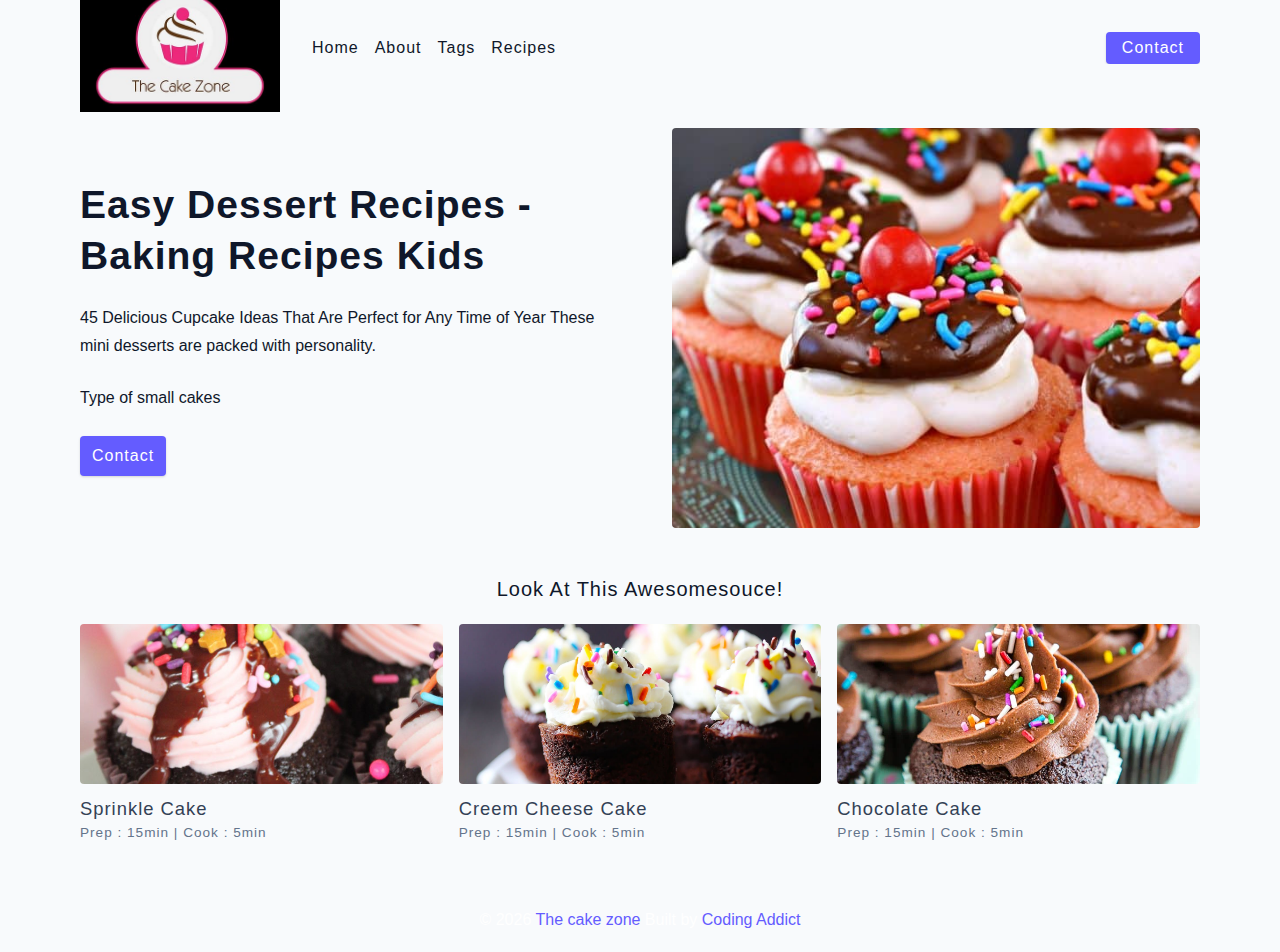
<file: about.html>
<!DOCTYPE html>
<html lang="en">
  <head>
    <meta charset="UTF-8" />
    <meta http-equiv="X-UA-Compatible" content="IE=edge" />
    <meta name="viewport" content="width=device-width, initial-scale=1.0" />
    <title>About || Final</title>
    <!-- favicon -->
    <link rel="shortcut icon" href="./assets/favicon.ico" type="image/x-icon" />
    <!-- normalize -->
    <link rel="stylesheet" href="./css/normalize.css" />
    <!-- font-awesome -->
    <link
      rel="stylesheet"
      href="https://cdnjs.cloudflare.com/ajax/libs/font-awesome/5.14.0/css/all.min.css"
    />
    <!-- main css -->
    <link rel="stylesheet" href="./css/main.css" />
  </head>
  <body>
    <!-- nav  -->
    <nav class="navbar">
      <div class="nav-center">
        <div class="nav-header">
          <a href="index.html" class="nav-logo">
            <img src="assets/logo.jpeg" alt="simply Cake Zone" />
          </a>
          <button class="nav-btn btn">
            <i class="fas fa-align-justify"></i>
          </button>
        </div>
        <div class="nav-links">
          <a href="index.html" class="nav-link"> home </a>
          <a href="about.html" class="nav-link"> about </a>
          <a href="tags.html" class="nav-link"> tags </a>
          <a href="recipes.html" class="nav-link"> recipes </a>

          <div class="nav-link contact-link">
            <a href="contact.html" class="btn"> contact </a>
          </div>
        </div>
      </div>
    </nav>
    <!-- end of nav -->
    <main class="page">
      <section class="about-page">
        <article>
          <h2>Easy Dessert Recipes - Baking Recipes Kids</h2>
          <p>
            45 Delicious Cupcake Ideas That Are Perfect for Any Time of Year
These mini desserts are packed with personality.
          </p>
          <p>
            Type of small cakes
          </p>
          <a href="contact.html" class="btn"> contact </a>
        </article>
        <!-- needs fixes -->
        <img
          src="./assets/about.jpeg"
          alt="Person Pouring Salt in Bowl"
          class="img about-img"
        />
      </section>
      <section class="featured-recipes">
        <h5 class="featured-title">Look At This Awesomesouce!</h5>
        <div class="recipes-list">
          <!-- single recipe -->
          <a href="single-recipe.html" class="recipe">
            <img
              src="./assets/recipes/recipe-1.jpg"
              class="img recipe-img"
              alt=""
            />
            <h5>Sprinkle cake</h5>
            <p>Prep : 15min | Cook : 5min</p>
          </a>
          <!-- end of single recipe -->
          <!-- single recipe -->
          <a href="single-recipe.html" class="recipe">
            <img
              src="./assets/recipes/recipe-2.jpeg"
              class="img recipe-img"
              alt=""
            />
            <h5>Creem cheese cake</h5>
            <p>Prep : 15min | Cook : 5min</p>
          </a>
          <!-- end of single recipe -->
          <!-- single recipe -->
          <a href="single-recipe.html" class="recipe">
            <img
              src="./assets/recipes/recipe-3.jpeg"
              class="img recipe-img"
              alt=""
            />
            <h5>chocolate cake</h5>
            <p>Prep : 15min | Cook : 5min</p>
          </a>
          <!-- end of single recipe -->
        </div>
      </section>
    </main>
    <!-- footer -->
    <footer class="page-footer">
      <p>
        &copy; <span id="date"></span>
        <span class="footer-logo">The cake zone</span> Built by
        <a href="https://www.johnsmilga.com/">Coding Addict</a>
      </p>
    </footer>
    <script src="./js/app.js"></script>
  </body>
</html>
</file>
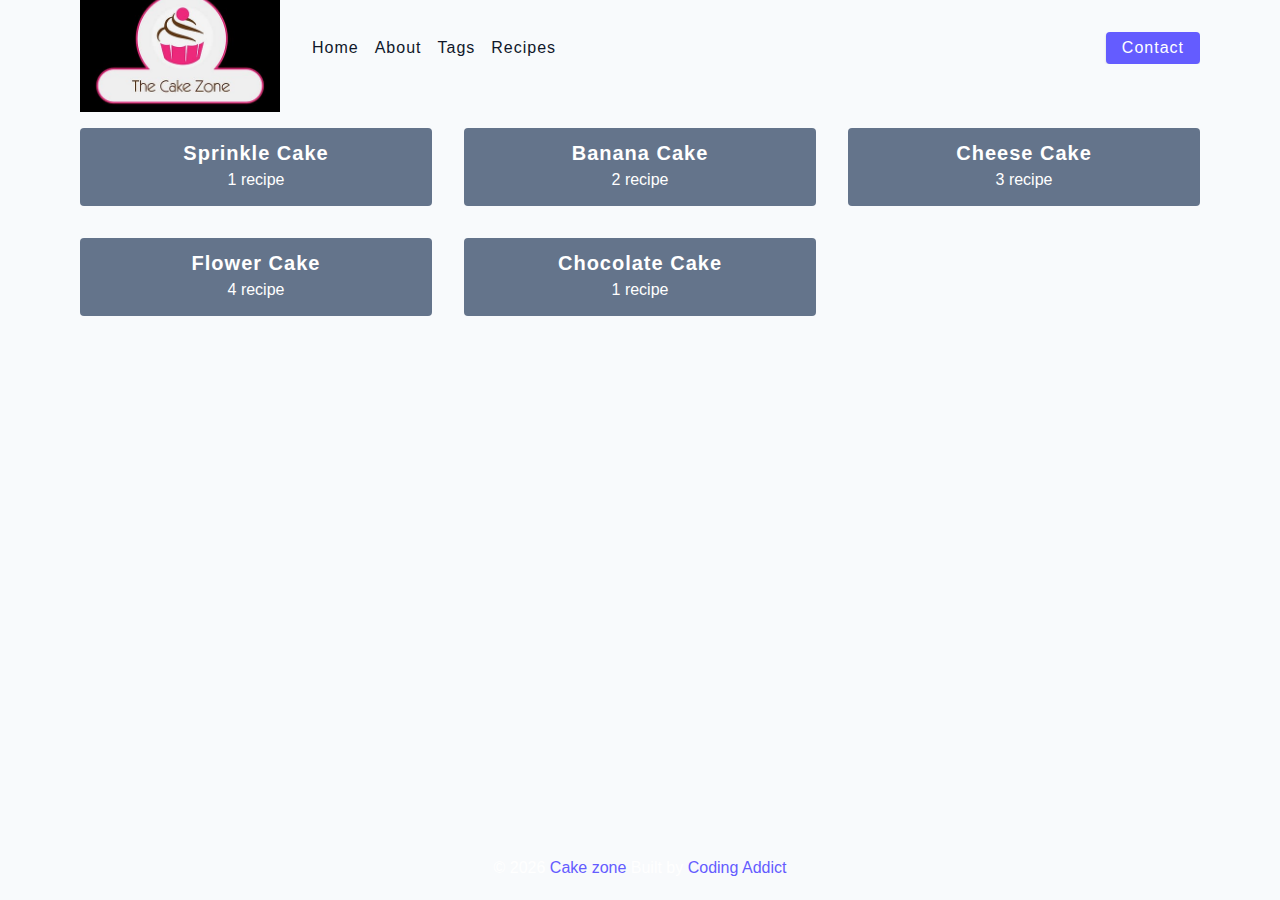
<file: tags.html>
<!DOCTYPE html>
<html lang="en">
  <head>
    <meta charset="UTF-8" />
    <meta http-equiv="X-UA-Compatible" content="IE=edge" />
    <meta name="viewport" content="width=device-width, initial-scale=1.0" />
    <title>yummy foodz</title>
    <!-- favicon -->
    <link rel="shortcut icon" href="./assets/favicon.ico" type="image/x-icon" />
    <!-- normalize -->
    <link rel="stylesheet" href="./css/normalize.css" />
    <!-- font-awesome -->
    <link
      rel="stylesheet"
      href="https://cdnjs.cloudflare.com/ajax/libs/font-awesome/5.14.0/css/all.min.css"
    />
    <!-- main css -->
    <link rel="stylesheet" href="./css/main.css" />
  </head>
  <body>
    <!-- nav  -->
    <nav class="navbar">
      <div class="nav-center">
        <div class="nav-header">
          <a href="index.html" class="nav-logo">
            <img src="assets/logo.jpeg" alt="Cake Zone" />
          </a>
          <button class="nav-btn btn">
            <i class="fas fa-align-justify"></i>
          </button>
        </div>
        <div class="nav-links">
          <a href="index.html" class="nav-link"> home </a>
          <a href="about.html" class="nav-link"> about </a>
          <a href="tags.html" class="nav-link"> tags </a>
          <a href="recipes.html" class="nav-link"> recipes </a>

          <div class="nav-link contact-link">
            <a href="contact.html" class="btn"> contact </a>
          </div>
        </div>
      </div>
    </nav>
    <!-- end of nav -->
    <main class="page">
         <section class="tags-wrapper">
          <!-- single tag -->
              <a href="tag-template.html" class="tag">
                <h5>Sprinkle Cake</h5>
                <p>1 recipe</p>
              </a>
            <!-- end of single tag -->
          <!-- single tag -->
              <a href="tag-template.html" class="tag">
                <h5>Banana cake</h5>
                <p>2 recipe</p>
              </a>
            <!-- end of single tag -->
          <!-- single tag -->
              <a href="tag-template.html" class="tag">
                <h5> cheese Cake</h5>
                <p>3 recipe</p>
              </a>
            <!-- end of single tag -->
          <!-- single tag -->
              <a href="tag-template.html" class="tag">
                <h5>Flower cake</h5>
                <p>4 recipe</p>
              </a>
            <!-- end of single tag -->
          <!-- single tag -->
              <a href="tag-template.html" class="tag">
                <h5>Chocolate cake</h5>
                <p>1 recipe</p>
              </a>
            <!-- end of single tag -->
        </section>
    </main>
    <!-- footer -->
    <footer class="page-footer">
      <p>
        &copy; <span id="date"></span>
        <span class="footer-logo">Cake zone</span> Built by
        <a href="https://www.johnsmilga.com/">Coding Addict</a>
      </p>
    </footer>
    <script src="./js/app.js"></script>
  </body>
</html>
</file>
<file: css/main.css>
*,
::after,
::before {
  box-sizing: border-box;
}
/* fonts */

@import url('https://fonts.googleapis.com/css2?family=Roboto:wght@400;500;600&family=Montserrat&display=swap');
html {
  font-size: 100%;
} /*16px*/

:root {
  /* colors */
  --primary-100: #e2e0ff;
  --primary-200: #c1beff;
  --primary-300: #a29dff;
  --primary-400: #837dff;
  --primary-500: #645cff;
  --primary-600: #504acc;
  --primary-700: #3c3799;
  --primary-800: #282566;
  --primary-900: #141233;

  /* grey */
  --grey-50: #f8fafc;
  --grey-100: #f1f5f9;
  --grey-200: #e2e8f0;
  --grey-300: #cbd5e1;
  --grey-400: #94a3b8;
  --grey-500: #64748b;
  --grey-600: #475569;
  --grey-700: #334155;
  --grey-800: #1e293b;
  --grey-900: #0f172a;
  /* rest of the colors */
  --black: #222;
  --white: #fff;
  --red-light: #f8d7da;
  --red-dark: #842029;
  --green-light: #d1e7dd;
  --green-dark: #0f5132;

  /* fonts  */
  --headingFont: 'Roboto', sans-serif;
  --bodyFont: 'Nunito', sans-serif;
  --smallText: 0.7em;
  /* rest of the vars */
  --backgroundColor: var(--grey-50);
  --textColor: var(--grey-900);
  --borderRadius: 0.25rem;
  --letterSpacing: 1px;
  --transition: 0.3s ease-in-out all;
  --max-width: 1120px;
  --fixed-width: 600px;

  /* box shadow*/
  --shadow-1: 0 1px 3px 0 rgba(0, 0, 0, 0.1), 0 1px 2px 0 rgba(0, 0, 0, 0.06);
  --shadow-2: 0 4px 6px -1px rgba(0, 0, 0, 0.1),
    0 2px 4px -1px rgba(0, 0, 0, 0.06);
  --shadow-3: 0 10px 15px -3px rgba(0, 0, 0, 0.1),
    0 4px 6px -2px rgba(0, 0, 0, 0.05);
  --shadow-4: 0 20px 25px -5px rgba(0, 0, 0, 0.1),
    0 10px 10px -5px rgba(0, 0, 0, 0.04);
}

body {
  background: var(--backgroundColor);
  font-family: var(--bodyFont);
  font-weight: 400;
  line-height: 1.75;
  color: var(--textColor);
}

p {
  margin-top: 0;
  margin-bottom: 1.5rem;
  max-width: 40em;
}

h1,
h2,
h3,
h4,
h5 {
  margin: 0;
  margin-bottom: 1.38rem;
  font-family: var(--headingFont);
  font-weight: 400;
  line-height: 1.3;
  text-transform: capitalize;
  letter-spacing: var(--letterSpacing);
}

h1 {
  margin-top: 0;
  font-size: 3.052rem;
}

h2 {
  font-size: 2.441rem;
}

h3 {
  font-size: 1.953rem;
}

h4 {
  font-size: 1.563rem;
}

h5 {
  font-size: 1.25rem;
}

small,
.text-small {
  font-size: var(--smallText);
}

a {
  text-decoration: none;
}
ul {
  list-style-type: none;
  padding: 0;
}

.img {
  width: 100%;
  display: block;
  object-fit: cover;
}
/* buttons */

.btn {
  cursor: pointer;
  color: var(--white);
  background: var(--primary-500);
  border: transparent;
  border-radius: var(--borderRadius);
  letter-spacing: var(--letterSpacing);
  padding: 0.375rem 0.75rem;
  box-shadow: var(--shadow-1);
  transition: var(--transtion);
  text-transform: capitalize;
  display: inline-block;
}
.btn:hover {
  background: var(--primary-700);
  box-shadow: var(--shadow-3);
}
.btn-hipster {
  color: var(--primary-500);
  background: var(--primary-200);
}
.btn-hipster:hover {
  color: var(--primary-200);
  background: var(--primary-700);
}
.btn-block {
  width: 100%;
}

/* alerts */
.alert {
  padding: 0.375rem 0.75rem;
  margin-bottom: 1rem;
  border-color: black;
  border-radius: var(--borderRadius);
}

.alert-danger {
  color: var(--red-dark);
  background: var(--red-light);
}
.alert-success {
  color: var(--green-dark);
  background: var(--green-light);
}
/* form */

.form {
  width: 90vw;
  max-width: var(--fixed-width);
  background: var(--white);
  border-radius: var(--borderRadius);
  box-shadow: var(--shadow-2);
  padding: 2rem 2.5rem;
  margin: 3rem auto;
}
.form-label {
  display: block;
  font-size: var(--smallText);
  margin-bottom: 0.5rem;
  text-transform: capitalize;
  letter-spacing: var(--letterSpacing);
}
.form-input,
.form-textarea {
  width: 100%;
  padding: 0.375rem 0.75rem;
  border-radius: var(--borderRadius);
  background: var(--backgroundColor);
  border: 1px solid var(--grey-200);
}

.form-row {
  margin-bottom: 1rem;
}

.form-textarea {
  height: 7rem;
}
::placeholder {
  font-family: inherit;
  color: var(--blue-400);
}
.form-alert {
  color: var(--red-dark);
  letter-spacing: var(--letterSpacing);
  text-transform: capitalize;
}
/* alert */

@keyframes spinner {
  to {
    transform: rotate(360deg);
  }
}

.loading {
  width: 6rem;
  height: 6rem;
  border: 5px solid var(--blue-400);
  border-radius: 50%;
  border-top-color: var(--primary-500);
  animation: spinner 0.6s linear infinite;
}
.loading {
  margin: 0 auto;
}
/* title */

.title {
  text-align: center;
}

.title-underline {
  background: var(--primary-500);
  width: 7rem;
  height: 0.25rem;
  margin: 0 auto;
  margin-top: -1rem;
}

/*
=============== 
Navbar
===============
*/

.navbar {
  display: flex;
  align-items: center;
  justify-content: center;
}
.nav-center {
  width: 90vw;
  max-width: var(--max-width);
}
.nav-header {
  height: 6rem;
  display: flex;
  justify-content: space-between;
  align-items: center;
}
.nav-header img {
  width: 200px;
}
.nav-logo {
  display: flex;
  align-items: flex-end;
}

.nav-btn {
  padding: 0.15rem 0.75rem;
}
.nav-btn i {
  font-size: 1.25rem;
}
.nav-links {
  height: 0;
  overflow: hidden;
  display: flex;
  flex-direction: column;
  transition: var(--transition);
}
.show-links {
  height: 23.9375rem;
}

.nav-link {
  display: block;
  text-align: center;
  font-size: 1.25rem;
  text-transform: capitalize;
  color: var(--blue-900);
  letter-spacing: var(--letterSpacing);
  padding: 1rem 0;
  border-top: 1px solid var(--grey-500);
  transition: var(--transition);
}
.nav-link:hover {
  color: var(--primary-500);
}

.contact-link a {
  padding: 0.15rem 1rem;
}

@media screen and (min-width: 992px) {
  .navbar {
    height: 6rem;
  }
  .nav-center {
    display: flex;
    align-items: center;
  }
  .nav-header {
    padding: 0;
    margin-right: 2rem;
    height: auto;
  }

  .nav-btn {
    display: none;
  }
  .nav-links {
    height: auto !important;
    flex-direction: row;
    align-items: center;
    width: 100%;
  }
  .nav-link {
    padding: 0;
    border-top: none;
    margin-right: 1rem;
    font-size: 1rem;
  }
  .contact-link {
    margin-right: 0;
    margin-left: auto;
  }
}
/*
=============== 
Page
===============
*/

.page {
  width: 90vw;
  max-width: var(--max-width);
  margin: 0 auto;
}
.page {
  padding-top: 2rem;
  min-height: calc(100vh - (6rem + 4rem));
}
/*
=============== 
Footer
===============
*/

.page-footer {
  text-align: center;
  height: 4rem;
  display: flex;
  align-items: center;
  justify-content: center;
  background: var(--pink);
  color: var(--white);
}
.page-footer h5 {
  margin-top: 0;
  margin-bottom: 0;
}
.page-footer p {
  margin-bottom: 0;
}
.page-footer .footer-logo,
.page-footer a {
  color: var(--primary-500);
}
/*
=============== 
Hero
===============
*/

.hero {
  height: 40vh;
  position: relative;
  margin-bottom: 2rem;
  background: url('../assets/main.jpeg') center/cover no-repeat;
  border-radius: var(--borderRadius);
}
.hero-container {
  position: absolute;
  top: 0;
  left: 0;
  width: 100%;
  height: 100%;
  display: flex;
  align-items: center;
  justify-content: center;
  background: rgba(0, 0, 0, 0.4);
  border-radius: var(--borderRadius);
}
.hero-text {
  color: var(--white);
  text-align: center;
}

@media only screen and (min-width: 768px) {
  .hero-text h1 {
    font-size: 4rem;
    margin-bottom: 0;
  }
}

/*
=============== 
Recipes 
===============
*/

.recipes-container {
  display: grid;
  gap: 2rem 1rem;
}

.recipes-list {
  display: grid;
  gap: 2rem 1rem;
  padding-bottom: 3rem;
}
.tags-container {
  order: 1;
  display: flex;
  flex-direction: column;
  padding-bottom: 3rem;
  /* background: blue; */
}
.tags-container h4 {
  margin-bottom: 0.5rem;
  font-weight: 500;
}
.tags-list {
  display: grid;
  grid-template-columns: 1fr 1fr 1fr;
}
.tags-list a {
  text-transform: capitalize;
  display: block;
  color: var(--grey-500);
  transition: var(--transition);
}
.tags-list a:hover {
  color: var(--primary-500);
}
.recipe {
  display: block;
}
.recipe-img {
  height: 15rem;
  border-radius: var(--borderRadius);
  margin-bottom: 1rem;
}
.recipe h5 {
  margin-bottom: 0;
  margin-top: 0.25rem;
  line-height: 1;
  color: var(--grey-700);
}
.recipe p {
  margin-bottom: 0;
  line-height: 1;
  color: var(--grey-500);
  margin-top: 0.5rem;
  letter-spacing: var(--letterSpacing);
}
@media screen and (min-width: 576px) {
  .recipes-list {
    grid-template-columns: 1fr 1fr;
  }
  .recipe-img {
    height: 10rem;
  }
}

@media screen and (min-width: 992px) {
  .recipes-container {
    grid-template-columns: 200px 1fr;
    gap: 1rem;
  }
  .recipes-list {
    grid-template-columns: 1fr 1fr;
  }

  .recipe p {
    font-size: 0.85rem;
  }
  .tags-container {
    order: 0;
    /* background: blue; */
  }
  .tags-list {
    display: grid;
    grid-template-columns: 1fr;
  }
}

@media screen and (min-width: 1200px) {
  .recipe h5 {
    font-size: 1.15rem;
  }
  .recipes-list {
    grid-template-columns: 1fr 1fr 1fr;
  }
}
/*
=============== 
Error
===============
*/
.error-page {
  text-align: center;
  padding-top: 5rem;
}
.error-page h1 {
  font-size: 9rem;
}
/*
=============== 
About Page
===============
*/

.about-page h2 {
  text-transform: none;
  font-weight: bold;
}
.about-page {
  display: grid;
  gap: 2rem 4rem;
  padding-bottom: 3rem;
}
.about-img {
  border-radius: var(--borderRadius);
  height: 300px;
}

@media screen and (min-width: 992px) {
  .about-page {
    grid-template-columns: 1fr 1fr;
    grid-template-rows: 400px;
    align-items: center;
  }
  .about-img {
    height: 100%;
  }
}

.featured-title {
  text-align: center;
}
/*
=============== 
Contact Page
===============
*/
.contact-form {
  width: 100%;
  margin: 0;
}
.contact-container {
  display: grid;
  gap: 2rem 3rem;
  padding-bottom: 3rem;
}
@media screen and (min-width: 992px) {
  .contact-container {
    grid-template-columns: 1fr 450px;
    align-items: center;
  }
}

/*
=============== 
Tags Page
===============
*/

.tags-wrapper {
  display: grid;
  gap: 2rem;
  padding-bottom: 3rem;
}
.tag {
  background: var(--grey-500);
  border-radius: var(--borderRadius);
  text-align: center;
  color: var(--white);
  transition: var(--transition);
  padding: 0.75rem 0;
}
.tag:hover {
  background: var(--primary-500);
}
.tag h5,
.tag p {
  margin-bottom: 0;
}
.tag h5 {
  font-weight: 600;
}
@media screen and (min-width: 576px) {
  .tags-wrapper {
    grid-template-columns: 1fr 1fr;
  }
}
@media screen and (min-width: 992px) {
  .tags-wrapper {
    grid-template-columns: 1fr 1fr 1fr;
  }
}

/*
=============== 
Recipe Template
===============
*/

.recipe-hero {
  display: grid;
  gap: 3rem;
}

.recipe-hero-img {
  height: 300px;
  border-radius: var(--borderRadius);
}
.recipe-info p {
  color: var(--grey-600);
}
.recipe-icons {
  display: grid;
  grid-template-columns: repeat(3, 1fr);
  gap: 1rem;
  margin: 2rem 0;
  text-align: center;
}
.recipe-icons i {
  font-size: 1.5rem;
  color: var(--primary-500);
}
.recipe-icons h5,
.recipe-icons p {
  margin-bottom: 0;
  font-size: 0.85em;
}

.recipe-icons p {
  color: var(--grey-600);
}
.recipe-tags {
  display: flex;
  align-items: center;
  flex-wrap: wrap;
  font-size: 0.7em;
  font-weight: 600;
}
.recipe-tags a {
  background: var(--primary-500);
  border-radius: var(--borderRadius);
  color: var(--white);
  padding: 0.05rem 0.5rem;
  margin: 0 0.25rem;
  text-transform: capitalize;
}
@media screen and (min-width: 992px) {
  .recipe-hero {
    grid-template-columns: 4fr 5fr;
    align-items: center;
  }
}
.recipe-content {
  padding: 3rem 0;
  display: grid;
  gap: 2rem 5rem;
}
@media screen and (min-width: 992px) {
  .recipe-content {
    grid-template-columns: 2fr 1fr;
  }
}
.single-instruction header {
  display: grid;
  grid-template-columns: auto 1fr;
  gap: 1.5rem;
  align-items: center;
}
.single-instruction header p {
  text-transform: uppercase;
  font-weight: 600;
  color: var(--primary-500);
  margin-bottom: 0;
}
.single-instruction > p {
  color: var(--grey-700);
}

.single-instruction header div {
  height: 2px;
  background: var(--grey-300);
}

.second-column {
  display: grid;
  row-gap: 2rem;
}

.single-ingredient {
  border-bottom: 2px solid var(--grey-300);
  padding-bottom: 0.75rem;
  color: var(--grey-700);
}
.single-tool {
  border-bottom: 2px solid var(--grey-300);
  padding-bottom: 0.75rem;
  color: var(--primary-500);
  text-transform: capitalize;
}
</file>
